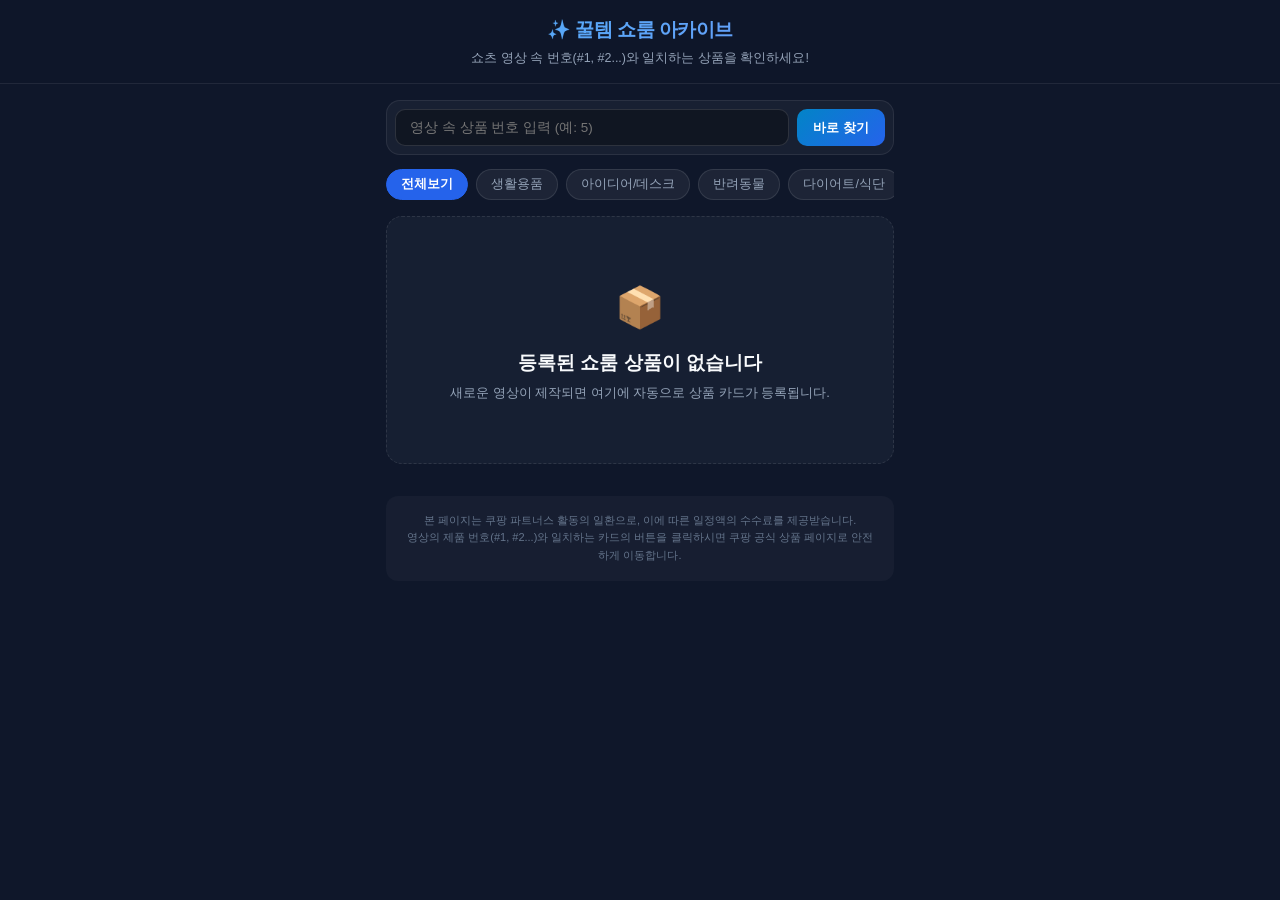
<file: docs/index.html>
<!DOCTYPE html>
<html lang="ko">
<head>
  <meta charset="UTF-8">
  <meta name="viewport" content="width=device-width, initial-scale=1.0, maximum-scale=1.0, user-scalable=no">
  <title>꿀템 쇼룸 | 숏츠 영상 속 번호 맞춤 꿀템 모음</title>
  <style>
    :root {
      --bg: #0F172A;
      --card-bg: #1E293B;
      --accent: #38BDF8;
      --btn-grad: linear-gradient(135deg, #E11D48, #BE123C);
      --btn-buy: linear-gradient(135deg, #0284C7, #2563EB);
      --text: #F8FAFC;
      --text-muted: #94A3B8;
    }
    * { box-sizing: border-box; margin: 0; padding: 0; }
    body {
      background: var(--bg);
      color: var(--text);
      font-family: -apple-system, BlinkMacSystemFont, "Pretendard", "Segoe UI", Roboto, sans-serif;
      line-height: 1.5;
      padding-bottom: 70px;
    }
    .header {
      background: rgba(15, 23, 42, 0.95);
      backdrop-filter: blur(12px);
      position: sticky;
      top: 0;
      z-index: 100;
      border-bottom: 1px solid rgba(255, 255, 255, 0.08);
      padding: 16px 20px;
      text-align: center;
    }
    .header h1 {
      font-size: 19px;
      font-weight: 800;
      letter-spacing: -0.5px;
      background: linear-gradient(135deg, #38BDF8, #818CF8);
      -webkit-background-clip: text;
      -webkit-text-fill-color: transparent;
    }
    .header p {
      font-size: 12.5px;
      color: var(--text-muted);
      margin-top: 4px;
    }
    .container {
      max-width: 540px;
      margin: 0 auto;
      padding: 16px;
    }
    /* Quick Jump Search Box */
    .search-box {
      display: flex;
      gap: 8px;
      margin-bottom: 14px;
      background: rgba(255, 255, 255, 0.04);
      padding: 8px;
      border-radius: 14px;
      border: 1px solid rgba(255, 255, 255, 0.08);
    }
    .search-box input {
      flex: 1;
      background: rgba(0, 0, 0, 0.3);
      border: 1px solid rgba(255, 255, 255, 0.12);
      border-radius: 10px;
      padding: 10px 14px;
      font-size: 13.5px;
      color: #fff;
      outline: none;
    }
    .search-box input:focus {
      border-color: #38BDF8;
    }
    .search-box button {
      background: var(--btn-buy);
      border: none;
      color: #fff;
      font-weight: 700;
      padding: 0 16px;
      border-radius: 10px;
      cursor: pointer;
      font-size: 13px;
      white-space: nowrap;
    }
    .filter-bar {
      display: flex;
      gap: 8px;
      overflow-x: auto;
      padding-bottom: 12px;
      scrollbar-width: none;
    }
    .filter-btn {
      background: rgba(255, 255, 255, 0.06);
      border: 1px solid rgba(255, 255, 255, 0.1);
      color: var(--text-muted);
      padding: 6px 14px;
      border-radius: 20px;
      font-size: 12.5px;
      cursor: pointer;
      white-space: nowrap;
      transition: all 0.2s;
    }
    .filter-btn.active {
      background: #2563EB;
      color: #fff;
      border-color: #2563EB;
      font-weight: 600;
    }
    .product-list {
      display: flex;
      flex-direction: column;
      gap: 16px;
      margin-top: 4px;
    }
    .product-card {
      background: var(--card-bg);
      border: 1px solid rgba(255, 255, 255, 0.08);
      border-radius: 16px;
      overflow: hidden;
      display: flex;
      position: relative;
      box-shadow: 0 4px 16px rgba(0, 0, 0, 0.3);
      transition: transform 0.2s, border-color 0.3s, box-shadow 0.3s;
    }
    .product-card.highlight {
      border-color: #38BDF8;
      box-shadow: 0 0 20px rgba(56, 189, 248, 0.4);
      transform: scale(1.02);
    }
    .card-badge {
      position: absolute;
      top: 10px;
      left: 10px;
      background: rgba(30, 41, 59, 0.85);
      border: 1px solid rgba(255, 255, 255, 0.2);
      backdrop-filter: blur(4px);
      color: #E2E8F0;
      font-size: 11px;
      font-weight: 700;
      padding: 3px 8px;
      border-radius: 6px;
      z-index: 2;
    }
    .card-badge.featured {
      background: #E11D48;
      border: none;
      color: #fff;
      box-shadow: 0 2px 8px rgba(225, 29, 72, 0.5);
    }
    .img-wrapper {
      width: 130px;
      min-width: 130px;
      height: 155px;
      background: #0B1120;
    }
    .img-wrapper img {
      width: 100%;
      height: 100%;
      object-fit: cover;
    }
    .card-content {
      padding: 12px 14px;
      flex: 1;
      display: flex;
      flex-direction: column;
      justify-content: space-between;
    }
    .category-tag {
      font-size: 11px;
      color: var(--accent);
      font-weight: 600;
      margin-bottom: 2px;
    }
    .product-title {
      font-size: 13.5px;
      font-weight: 600;
      line-height: 1.4;
      display: -webkit-box;
      -webkit-line-clamp: 2;
      -webkit-box-orient: vertical;
      overflow: hidden;
    }
    .price-row {
      display: flex;
      align-items: center;
      gap: 8px;
      margin-top: 6px;
    }
    .price-val {
      font-size: 16px;
      font-weight: 700;
      color: #38BDF8;
    }
    .rocket-badge {
      font-size: 11px;
      background: rgba(37, 99, 235, 0.2);
      color: #60A5FA;
      padding: 2px 6px;
      border-radius: 4px;
      font-weight: 600;
    }
    .review-row {
      font-size: 11.5px;
      color: var(--text-muted);
      margin-top: 2px;
    }
    .star { color: #FBBF24; }
    .btn-buy {
      margin-top: 8px;
      background: var(--btn-buy);
      color: #fff;
      text-decoration: none;
      padding: 9px 12px;
      border-radius: 8px;
      font-size: 12.5px;
      font-weight: 700;
      text-align: center;
      display: block;
      transition: opacity 0.2s;
    }
    .btn-buy:active { opacity: 0.8; }
    .footer-ftc {
      margin-top: 32px;
      padding: 16px;
      background: rgba(255, 255, 255, 0.03);
      border-radius: 12px;
      font-size: 11px;
      color: #64748B;
      text-align: center;
      line-height: 1.6;
    }
  </style>
</head>
<body>
  <header class="header">
    <h1>✨ 꿀템 쇼룸 아카이브</h1>
    <p>쇼츠 영상 속 번호(#1, #2...)와 일치하는 상품을 확인하세요!</p>
  </header>

  <main class="container">
    <!-- Quick Number Jump -->
    <div class="search-box">
      <input type="number" id="quick-num-input" placeholder="영상 속 상품 번호 입력 (예: 5)" min="1">
      <button id="btn-jump-num">바로 찾기</button>
    </div>

    <!-- Category Filter Bar -->
    <div class="filter-bar">
      <button class="filter-btn active" data-filter="all">전체보기</button>
      <button class="filter-btn" data-filter="생활용품">생활용품</button>
      <button class="filter-btn" data-filter="아이디어">아이디어/데스크</button>
      <button class="filter-btn" data-filter="펫상품">반려동물</button>
      <button class="filter-btn" data-filter="다이어트">다이어트/식단</button>
    </div>

    <div class="product-list" id="product-list">
      
        <div style="grid-column: 1/-1; text-align: center; padding: 60px 20px; color: var(--text-muted); background: rgba(30, 41, 59, 0.5); border-radius: 16px; border: 1px dashed rgba(255,255,255,0.1);">
          <div style="font-size: 40px; margin-bottom: 12px;">📦</div>
          <h3 style="color: #F8FAFC; margin-bottom: 6px;">등록된 쇼룸 상품이 없습니다</h3>
          <p style="font-size: 13px;">새로운 영상이 제작되면 여기에 자동으로 상품 카드가 등록됩니다.</p>
        </div>
            
    </div>

    <footer class="footer-ftc">
      본 페이지는 쿠팡 파트너스 활동의 일환으로, 이에 따른 일정액의 수수료를 제공받습니다.<br>
      영상의 제품 번호(#1, #2...)와 일치하는 카드의 버튼을 클릭하시면 쿠팡 공식 상품 페이지로 안전하게 이동합니다.
    </footer>
  </main>

  <script>
    // Category Filter
    document.querySelectorAll('.filter-btn').forEach(btn => {
      btn.addEventListener('click', () => {
        document.querySelectorAll('.filter-btn').forEach(b => b.classList.remove('active'));
        btn.classList.add('active');
        const filter = btn.getAttribute('data-filter');
        document.querySelectorAll('.product-card').forEach(card => {
          if (filter === 'all' || card.getAttribute('data-category') === filter) {
            card.style.display = 'flex';
          } else {
            card.style.display = 'none';
          }
        });
      });
    });

    // Quick Jump by Item Number
    function jumpToNumber() {
      const num = document.getElementById('quick-num-input').value.trim();
      if (!num) return;
      const targetCard = document.getElementById('card-' + num);
      if (targetCard) {
        // Reset category filter if needed
        document.querySelectorAll('.filter-btn').forEach(b => b.classList.remove('active'));
        document.querySelector('[data-filter=all]').classList.add('active');
        document.querySelectorAll('.product-card').forEach(c => c.style.display = 'flex');

        targetCard.scrollIntoView({ behavior: 'smooth', block: 'center' });
        targetCard.classList.add('highlight');
        setTimeout(() => targetCard.classList.remove('highlight'), 2000);
      } else {
        alert('#' + num + '번 상품을 찾을 수 없습니다.');
      }
    }

    document.getElementById('btn-jump-num').addEventListener('click', jumpToNumber);
    document.getElementById('quick-num-input').addEventListener('keypress', (e) => {
      if (e.key === 'Enter') jumpToNumber();
    });
  </script>
</body>
</html>
</file>
